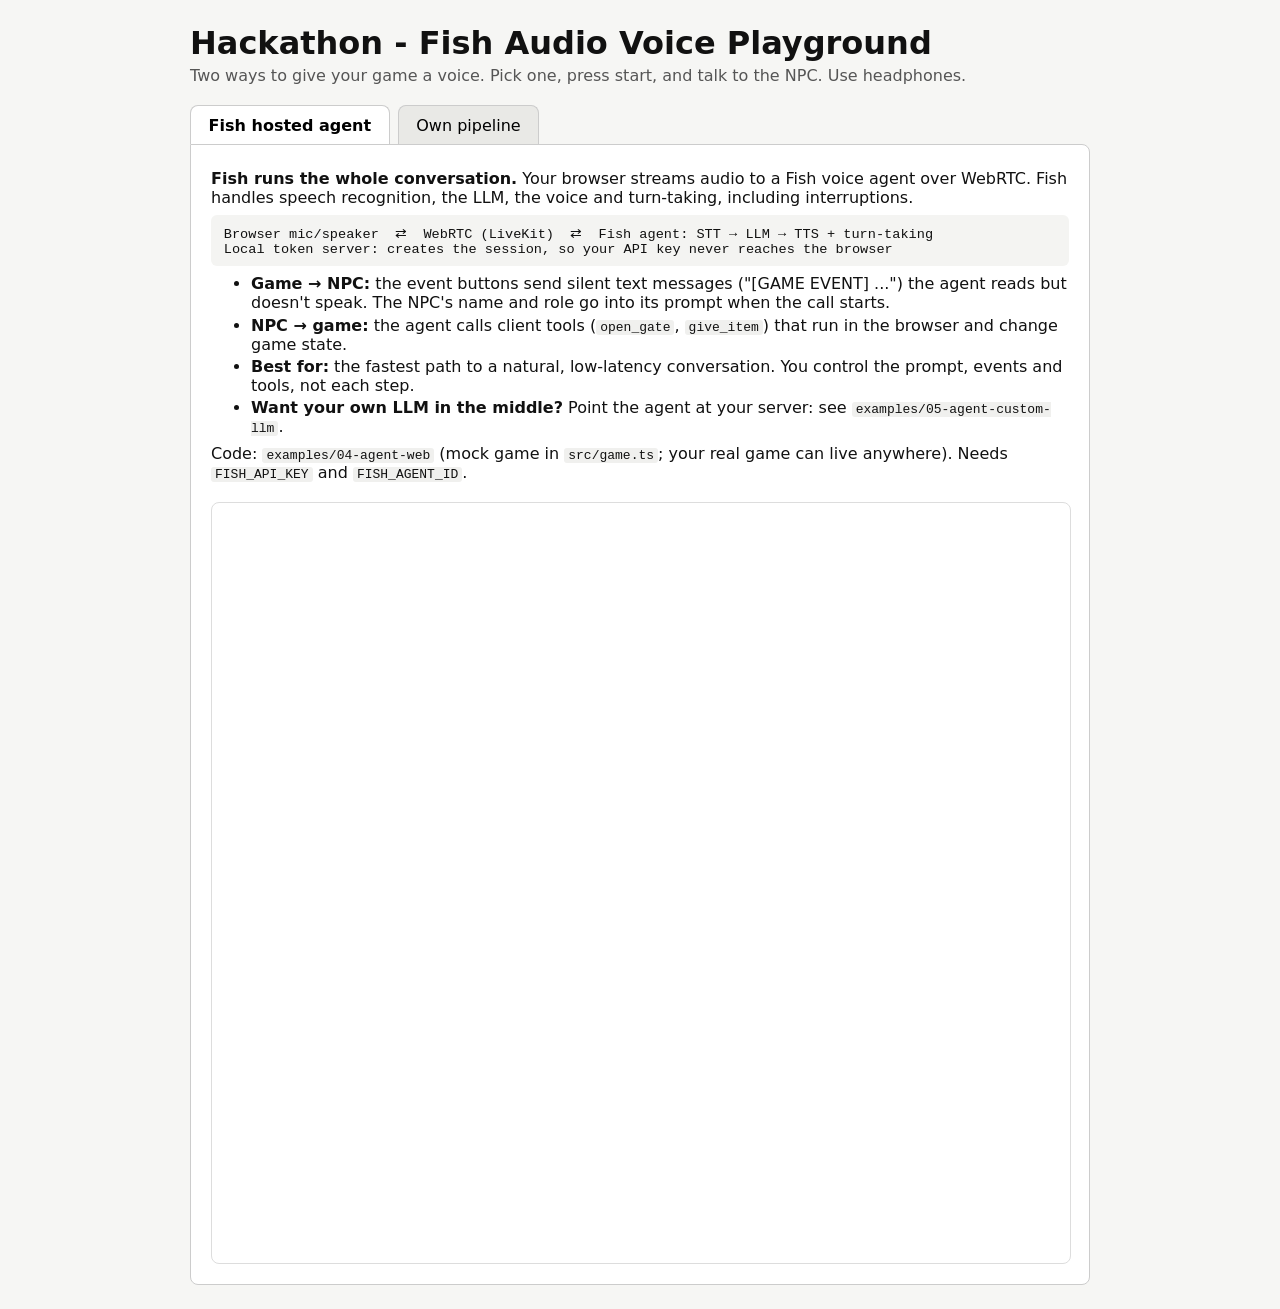
<file: playground/index.html>
<!doctype html>
<html lang="en">
<head>
<meta charset="utf-8" />
<title>Hackathon - Fish Audio Voice Playground</title>
<style>
  html { background: #f6f6f4; }
  body { font-family: system-ui, sans-serif; color: #111; max-width: 900px; margin: 1.5rem auto; padding: 0 1rem; }
  h1 { margin: 0 0 0.25rem; }
  .sub { color: #555; margin: 0 0 1.25rem; }
  .tabs { display: flex; gap: 0.5rem; }
  .tabs button { font: inherit; padding: 0.6rem 1.1rem; border: 1px solid #ccc; border-bottom: none;
                 border-radius: 8px 8px 0 0; background: #e9e9e6; cursor: pointer; }
  .tabs button[aria-selected="true"] { background: #fff; font-weight: 600; }
  .card { background: #fff; border: 1px solid #ccc; border-radius: 0 8px 8px 8px; padding: 1rem 1.25rem; }
  .flow { font-family: ui-monospace, monospace; font-size: 0.85rem; background: #f4f4f2; border-radius: 6px;
          padding: 0.6rem 0.8rem; white-space: pre-wrap; margin: 0.5rem 0; }
  .card p, .card ul { margin: 0.5rem 0; }
  .card li { margin: 0.2rem 0; }
  code { background: #f0f0ee; padding: 0 0.25rem; border-radius: 3px; }
  iframe { width: 100%; height: 760px; border: 1px solid #ddd; border-radius: 8px; margin-top: 0.75rem; background: #fff; }
</style>
</head>
<body>
<h1>Hackathon - Fish Audio Voice Playground</h1>
<p class="sub">Two ways to give your game a voice. Pick one, press start, and talk to the NPC. Use headphones.</p>

<div class="tabs" role="tablist">
  <button role="tab" data-tab="agent" aria-selected="true">Fish hosted agent</button>
  <button role="tab" data-tab="pipeline" aria-selected="false">Own pipeline</button>
</div>

<div class="card">
  <section data-panel="agent">
    <p><strong>Fish runs the whole conversation.</strong> Your browser streams audio to a Fish voice agent over WebRTC.
      Fish handles speech recognition, the LLM, the voice and turn-taking, including interruptions.</p>
    <div class="flow">Browser mic/speaker  ⇄  WebRTC (LiveKit)  ⇄  Fish agent: STT → LLM → TTS + turn-taking
Local token server: creates the session, so your API key never reaches the browser</div>
    <ul>
      <li><strong>Game → NPC:</strong> the event buttons send silent text messages ("[GAME EVENT] ...") the agent reads but doesn't speak. The NPC's name and role go into its prompt when the call starts.</li>
      <li><strong>NPC → game:</strong> the agent calls client tools (<code>open_gate</code>, <code>give_item</code>) that run in the browser and change game state.</li>
      <li><strong>Best for:</strong> the fastest path to a natural, low-latency conversation. You control the prompt, events and tools, not each step.</li>
      <li><strong>Want your own LLM in the middle?</strong> Point the agent at your server: see <code>examples/05-agent-custom-llm</code>.</li>
    </ul>
    <p>Code: <code>examples/04-agent-web</code> (mock game in <code>src/game.ts</code>; your real game can live anywhere). Needs <code>FISH_API_KEY</code> and <code>FISH_AGENT_ID</code>.</p>
  </section>

  <section data-panel="pipeline" hidden>
    <p><strong>You run the conversation loop.</strong> Each step is a small, swappable module on your own server.
      Fish provides speech-to-text and the voice.</p>
    <div class="flow">Browser: voice detection (runs locally) → audio clip
  → your server → Fish STT → your LLM → Fish TTS (sentence by sentence) → browser playback</div>
    <ul>
      <li><strong>Game → NPC:</strong> your server builds every prompt, so you inject any game state you like.</li>
      <li><strong>NPC → game:</strong> the LLM writes action tags like <code>&lt;action:open_gate&gt;</code>; your code parses them and updates state.</li>
      <li><strong>Best for:</strong> full control: custom turn-taking, any LLM (including a local one), several NPCs, push-to-talk as a game mechanic.</li>
      <li><strong>Trade-off:</strong> Fish STT works on finished clips, so each turn waits until you stop speaking.</li>
      <li><strong>No <code>LLM_API_KEY</code> set?</strong> The NPC answers with a fixed <code>[MOCKUP]</code> line. Set any OpenAI-compatible key in <code>.env</code> for real replies.</li>
    </ul>
    <p>Code: <code>examples/06-own-pipeline</code> (mock game in <code>game.py</code>; your real game can live anywhere). Needs <code>FISH_API_KEY</code>.</p>
  </section>

  <iframe id="app" allow="microphone; autoplay"></iframe>
</div>

<script>
  // Only one option runs at a time: switching tabs reloads the iframe, which ends the other call.
  const urls = { agent: "http://localhost:5173/", pipeline: "http://localhost:8001/" };
  const frame = document.getElementById("app");

  function show(tab) {
    document.querySelectorAll("[data-tab]").forEach((b) => b.setAttribute("aria-selected", b.dataset.tab === tab));
    document.querySelectorAll("[data-panel]").forEach((p) => (p.hidden = p.dataset.panel !== tab));
    frame.src = urls[tab];
    history.replaceState(null, "", "#" + tab);
  }

  document.querySelectorAll("[data-tab]").forEach((b) => (b.onclick = () => show(b.dataset.tab)));
  show(location.hash === "#pipeline" ? "pipeline" : "agent");
</script>
</body>
</html>
</file>
